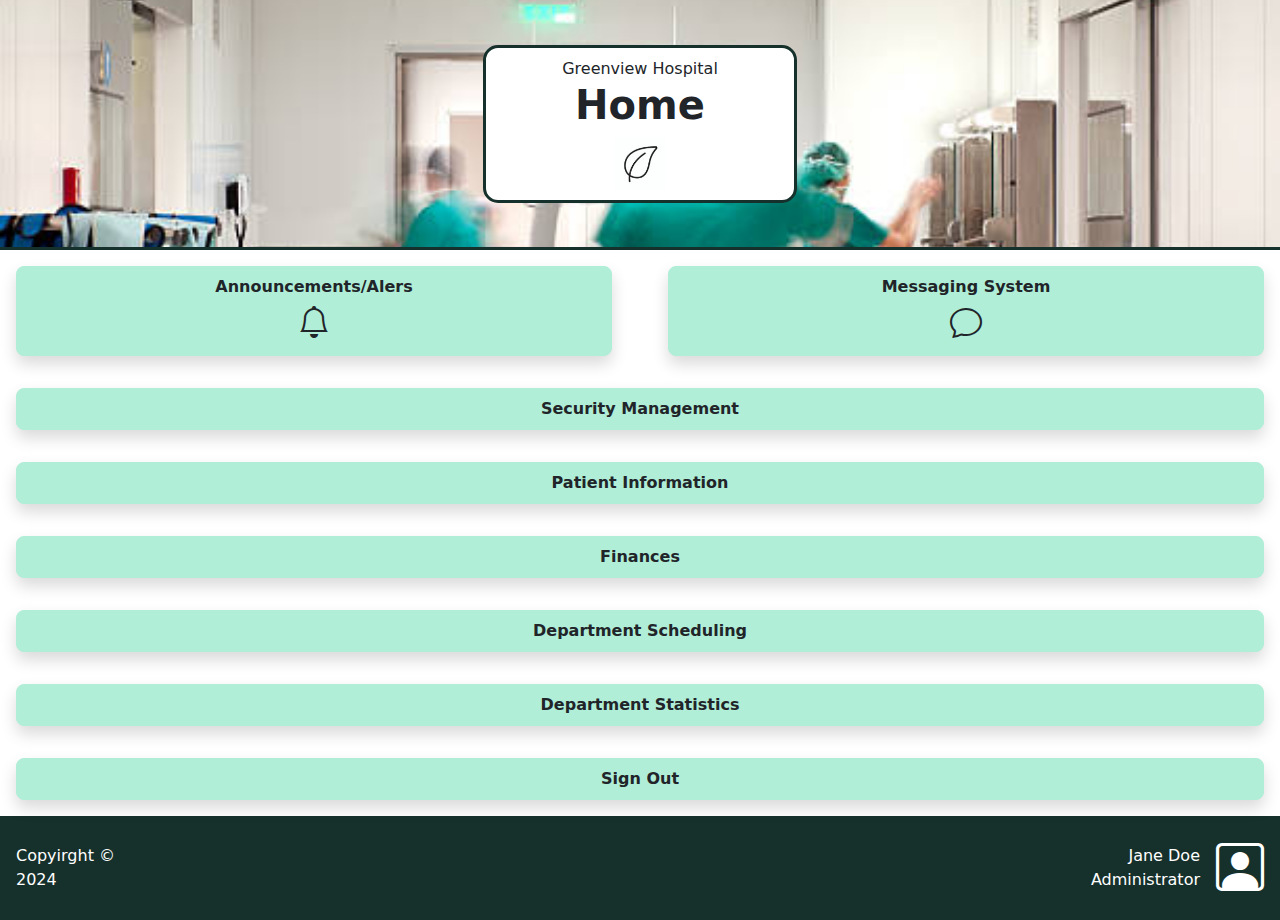
<file: index.html>
<!doctype html>
<html lang="en">
<head>
    <meta charset="utf-8">
    <meta name="viewport" content="width=device-width, initial-scale=1">
    <title>Greenview Hospital</title>

    <!-- Bootstrap CSS Link -->
    <link href="https://cdn.jsdelivr.net/npm/bootstrap@5.3.3/dist/css/bootstrap.min.css" rel="stylesheet" integrity="sha384-QWTKZyjpPEjISv5WaRU9OFeRpok6YctnYmDr5pNlyT2bRjXh0JMhjY6hW+ALEwIH" crossorigin="anonymous">

    <!-- Bootstrap Icons -->
    <link rel="stylesheet" href="https://cdn.jsdelivr.net/npm/bootstrap-icons@1.11.3/font/bootstrap-icons.min.css">

    <!-- Custom CSS -->
    <link rel="stylesheet" href="css/main.css">
</head>
<body>
    <header>
        <div class="banner">
            <div class="headerbox">
                <p>Greenview Hospital</p>
                <h1 class="fw-bold">Home</h1>
                <img src="images/istockphoto-1253761926-612x612.jpg" alt="leaf" width="50px" height="auto">
            </div>
        </div>
    </header>

    <main>
        <div class="homebuttons">
            <div class="">
                <div class="row">
                  <div class="bttn col">
                    <a class="btn btn-primary p-2 m-3 rounded-3 shadow fw-semibold" href="#"> 
                        <p>Announcements/Alers</p> <i class="bi bi-bell"></i>
                    </a>
                  </div>
                  <div class="bttn col" >
                    <a class="btn btn-primary p-2 m-3 rounded-3 shadow fw-semibold" href="#">
                        <p>Messaging System</p> <i class="bi bi-chat"></i>
                    </a>
                  </div>
                </div>
            </div>
            <a class="btn btn-primary p-2 m-3 rounded-3 shadow fw-semibold" href="#"> Security Management </a>
            <a class="btn btn-primary p-2 m-3 rounded-3 shadow fw-semibold" href="#"> Patient Information </a>
            <a class="btn btn-primary p-2 m-3 rounded-3 shadow fw-semibold" href="finances-page.html"> Finances </a>
            <a class="btn btn-primary p-2 m-3 rounded-3 shadow fw-semibold" href="scheduling-page.html"> Department Scheduling </a>
            <a class="btn btn-primary p-2 m-3 rounded-3 shadow fw-semibold" href="#"> Department Statistics </a>
            <a class="btn btn-primary p-2 m-3 rounded-3 shadow fw-semibold" href="#"> Sign Out </a>
        </div>
    </main>

    <footer>
        <p>Copyirght &copy; 2024</p>       
        <div class="profile"> 
            <div>
                <p>Jane Doe</p>
                <p>Administrator</p>
            </div>
            <i class="bi bi-person-square"></i>
        </div>
    </footer>

    <!-- Bootstrap Java -->
    <script src="https://cdn.jsdelivr.net/npm/bootstrap@5.3.3/dist/js/bootstrap.bundle.min.js" integrity="sha384-YvpcrYf0tY3lHB60NNkmXc5s9fDVZLESaAA55NDzOxhy9GkcIdslK1eN7N6jIeHz" crossorigin="anonymous"></script>
</body>
</html>
</file>
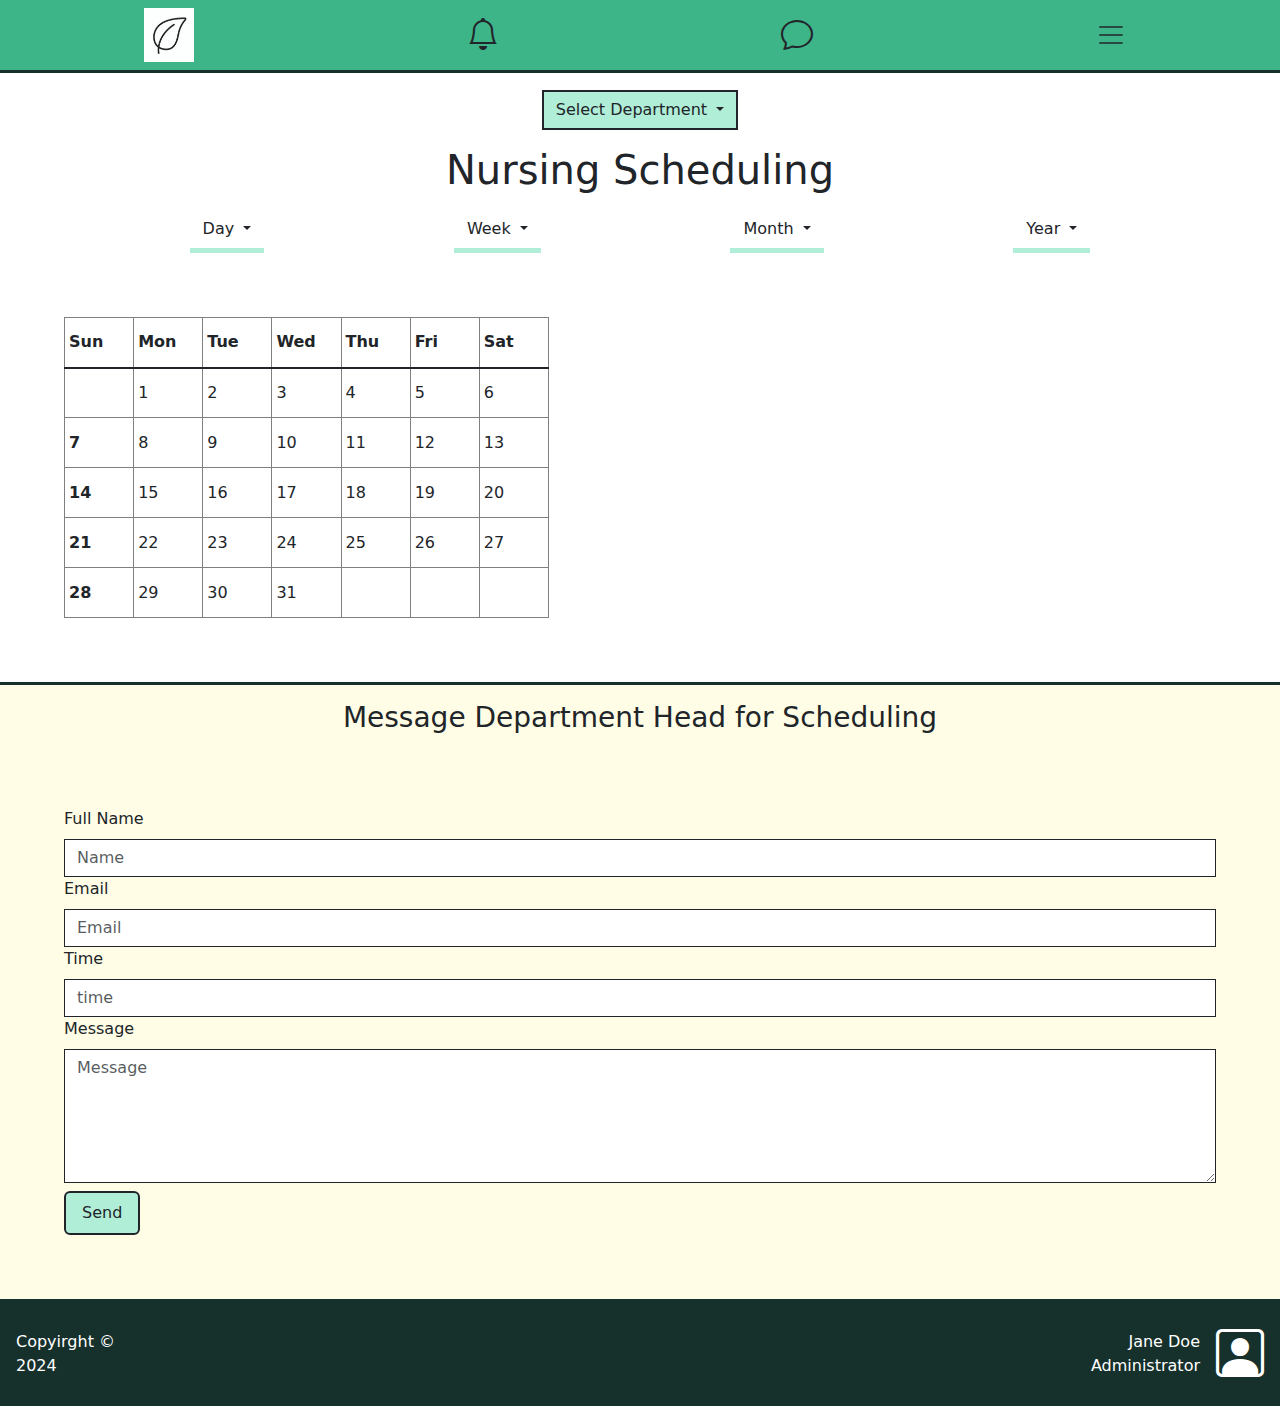
<file: scheduling-page.html>
<!doctype html>
<html lang="en">
<head>
    <meta charset="utf-8">
    <meta name="viewport" content="width=device-width, initial-scale=1">
    <title>Greenview Hospital</title>

    <!-- Bootstrap CSS Link -->
    <link href="https://cdn.jsdelivr.net/npm/bootstrap@5.3.3/dist/css/bootstrap.min.css" rel="stylesheet" integrity="sha384-QWTKZyjpPEjISv5WaRU9OFeRpok6YctnYmDr5pNlyT2bRjXh0JMhjY6hW+ALEwIH" crossorigin="anonymous">

    <!-- Bootstrap Icons -->
    <link rel="stylesheet" href="https://cdn.jsdelivr.net/npm/bootstrap-icons@1.11.3/font/bootstrap-icons.min.css">

    <!-- Custom CSS -->
    <link rel="stylesheet" href="css/main.css">
</head>
<body>
    <header>
        <nav class="navbar bg-body-tertiary fixed-top">
            <div class="container-fluid">
                    <a class="nav-link active col-3" aria-current="page" href="index.html"><img src="images/istockphoto-1253761926-612x612.jpg" alt="leaf" width="50px" height="auto"></a>
                    <a class="nav-link col-3" href="#"> <i class="bi bi-bell"></i></a>                            
                    <a class="nav-link col-3" href="#"><i class="bi bi-chat"></i></a>         

            <!-- Burger -->
              <button class="navbar-toggler col-3" type="button" data-bs-toggle="offcanvas" data-bs-target="#offcanvasNavbar" aria-controls="offcanvasNavbar" aria-label="Toggle navigation">
                <span class="navbar-toggler-icon"></span>
              </button>

              <div class="offcanvas offcanvas-end" tabindex="-1" id="offcanvasNavbar" aria-labelledby="offcanvasNavbarLabel">
                <div class="offcanvas-header">
                  <button type="button" class="btn-close" data-bs-dismiss="offcanvas" aria-label="Close"></button>
                </div>
                <div class="offcanvas-body">
                  <ul class="navbar-nav justify-content-end flex-grow-1 pe-3">
                    <li class="nav-item">
                      <a class="nav-link active" aria-current="page" href="index.html">Home</a>
                    </li>
                    <li class="nav-item">
                        <a class="nav-link" href="index.html">Security Management</a>
                    </li>
                    <li class="nav-item">
                        <a class="nav-link" href="index.html">Patient Information</a>
                    </li>
                    <li class="nav-item">
                          <a class="nav-link" href="finances-page.html">Finances</a>
                    </li>
                    <li class="nav-item">
                          <a class="nav-link" href="scheduling-page.html">Department Scheduling</a>
                    </li>
                    <li class="nav-item">
                          <a class="nav-link" href="stats-page.html">Department Statistics</a>
                    </li>
                    <li class="nav-item">
                          <a class="nav-link" href="index.html">Sign Out</a>
                    </li>
                  </ul>
                </div>
              </div>
            <!-- Burger -->
            </div>
          </nav>
    </header>

    <main>
        <div class="dropdown deptselect">
            <button class="btn btn-primary dropdown-toggle rounded-0 border-2 border-dark" type="button" data-bs-toggle="dropdown" aria-expanded="false">
              Select Department
            </button>
            <ul class="dropdown-menu">
              <li><a class="dropdown-item" href="#">Surgery</a></li>
              <li><a class="dropdown-item" href="#">Clinic</a></li>
              <li><a class="dropdown-item" href="#">Pharmacy</a></li>
              <li><a class="dropdown-item" href="#">Facilites</a></li>
              <li><a class="dropdown-item" href="#">Management</a></li>
              <li><a class="dropdown-item" href="#">Nursing</a></li>
            </ul>
        </div>

        <h1 class="pageheading m-3">Nursing Scheduling</h1>

        <section class="sect1">

          <div class="dates">
            <div>
              <div class="dropdown border-bottom border-5 border-primary">
                <button class="btn dropdown-toggle" type="button" data-bs-toggle="dropdown" aria-expanded="false">
                  Day
                </button>
                <ul class="dropdown-menu">
                  <li><a class="dropdown-item" href="#">Monday</a></li>
                  <li><a class="dropdown-item" href="#">Tuesday</a></li>
                  <li><a class="dropdown-item" href="#">Wednesday</a></li>
                  <li><a class="dropdown-item" href="#">Thursday</a></li>
                  <li><a class="dropdown-item" href="#">Friday</a></li>
                  <li><a class="dropdown-item" href="#">Saturday</a></li>
                  <li><a class="dropdown-item" href="#">Sunday</a></li>
                </ul>
              </div>
            </div>
            <div>
              <div class="dropdown border-bottom border-5 border-primary">
                <button class="btn dropdown-toggle" type="button" data-bs-toggle="dropdown" aria-expanded="false">
                  Week
                </button>
                <ul class="dropdown-menu">
                  <li><a class="dropdown-item" href="#">Week 1</a></li>
                  <li><a class="dropdown-item" href="#">Week 2</a></li>
                  <li><a class="dropdown-item" href="#">Week 3</a></li>
                  <li><a class="dropdown-item" href="#">Week 4</a></li>
                </ul>
              </div>
            </div>
            <div>
              <div class="dropdown border-bottom border-5 border-primary">
                <button class="btn dropdown-toggle" type="button" data-bs-toggle="dropdown" aria-expanded="false">
                  Month
                </button>
                <ul class="dropdown-menu">
                  <li><a class="dropdown-item" href="#">January</a></li>
                  <li><a class="dropdown-item" href="#">February</a></li>
                  <li><a class="dropdown-item" href="#">March</a></li>
                  <li><a class="dropdown-item" href="#">April</a></li>
                  <li><a class="dropdown-item" href="#">May</a></li>
                  <li><a class="dropdown-item" href="#">June</a></li>
                  <li><a class="dropdown-item" href="#">July</a></li>
                  <li><a class="dropdown-item" href="#">August</a></li>
                  <li><a class="dropdown-item" href="#">September</a></li>
                  <li><a class="dropdown-item" href="#">October</a></li>
                  <li><a class="dropdown-item" href="#">November</a></li>
                  <li><a class="dropdown-item" href="#">December</a></li>
                </ul>
              </div>
            </div>
            <div>
              <div class="dropdown border-bottom border-5 border-primary">
                <button class="btn dropdown-toggle" type="button" data-bs-toggle="dropdown" aria-expanded="false">
                  Year
                </button>
                <ul class="dropdown-menu">
                  <li><a class="dropdown-item" href="#">2019</a></li>
                  <li><a class="dropdown-item" href="#">2020</a></li>
                  <li><a class="dropdown-item" href="#">2021</a></li>
                  <li><a class="dropdown-item" href="#">2022</a></li>
                  <li><a class="dropdown-item" href="#">2023</a></li>
                  <li><a class="dropdown-item" href="#">2024</a></li>
                  <li><a class="dropdown-item" href="#">2025</a></li>
                </ul>
              </div>
            </div>
          </div>

          <div class="calendar">
            <table class="table-sm table-bordered">
              <thead>
                <tr>
                  <th scope="col">Sun</th>
                  <th scope="col">Mon</th>
                  <th scope="col">Tue</th>
                  <th scope="col">Wed</th>
                  <th scope="col">Thu</th>
                  <th scope="col">Fri</th>
                  <th scope="col">Sat</th>
                </tr>
              </thead>
              <tbody class="table-group-divider">
                <tr>
                  <th scope="row"></th>
                  <td>1</td>
                  <td>2</td>
                  <td>3</td>
                  <td>4</td>
                  <td>5</td>
                  <td>6</td>
                </tr>
                <tr>
                  <th scope="row">7</th>
                  <td>8</td>
                  <td>9</td>
                  <td>10</td>
                  <td>11</td>
                  <td>12</td>
                  <td>13</td>
                </tr>
                <tr>
                  <th scope="row">14</th>
                  <td>15</td>
                  <td>16</td>
                  <td>17</td>
                  <td>18</td>
                  <td>19</td>
                  <td>20</td>
                </tr>
                <tr>
                  <th scope="row">21</th>
                  <td>22</td>
                  <td>23</td>
                  <td>24</td>
                  <td>25</td>
                  <td>26</td>
                  <td>27</td>
                </tr>
                <tr>
                  <th scope="row">28</th>
                  <td>29</td>
                  <td>30</td>
                  <td>31</td>
                  <td></td>
                  <td></td>
                  <td></td>
                </tr>
              </tbody>
            </table>
          </div>
            

        </section> 

        <section class="sect2">
            <h3 class="pageheading mt-3">Message Department Head for Scheduling</h3>
            <div class="contact">
                <form action="#">
                 <label for="fullname" class="form-label">Full Name</label>
                 <input type="text" class="form-control rounded-0 border-dark" name="fullname" id="fullname" placeholder="Name">
   
                 <label for="email" class="form-label">Email</label>
                 <input type="email" class="form-control rounded-0 border-dark" name="email" id="email" placeholder="Email">

                 <label for="time" class="form-label">Time</label>
                 <input type="text" class="form-control rounded-0 border-dark" name="fullname" id="time" placeholder="time">
   
                 <label for="message" class="form-label">Message</label>
                 <textarea class="form-control rounded-0 border-dark" name="message" id="message" cols="20" rows="5" placeholder="Message"></textarea>
   
                 <button class="btn btn-primary text-dark border-2 border-dark px-3 py-2 mt-2">Send</button>
                </form>
            </div>
        </section>

    </main>

    <footer>
        <p>Copyirght &copy; 2024</p>       
        <div class="profile"> 
            <div>
                <p>Jane Doe</p>
                <p>Administrator</p>
            </div>
            <i class="bi bi-person-square"></i>
        </div>
    </footer>
        <!-- Bootstrap Java -->
        <script src="https://cdn.jsdelivr.net/npm/bootstrap@5.3.3/dist/js/bootstrap.bundle.min.js" integrity="sha384-YvpcrYf0tY3lHB60NNkmXc5s9fDVZLESaAA55NDzOxhy9GkcIdslK1eN7N6jIeHz" crossorigin="anonymous"></script>
</body>
</html>
</file>
<file: css/main.css>
/* Colors */
/*
color: #16302B; - dark green
color: #B0EED8; - light green
color: #FFFDE6; - yellow
color: #3EB489; - green 
*/

/* Bootstrap Css */
:root, 
[data-bs-theme=dark], 
[data-bs-theme=light] { 
    --bs-primary: #B0EED8;
    --bs-primary-rgb: 177, 238, 216;
    --bs-secondary: #3eb489;
    --bs-secondary-rgb: 62, 180, 137;
    --cs-primary-dark: #3EB489;
    --cs-primary-dark-rgb: 62, 180, 137;

}

.btn-outline-primary {
    --bs-btn-color: var(--bs-primary);
    --bs-btn-border-color: var(--bs-primary);
    --bs-btn-hover-bg: var(--bs-secondary);
    --bs-btn-hover-border-color: var(--bs-secondary);
    --bs-btn-active-bg: var(--bs-primary);
    --bs-btn-active-border-color: var(--bs-primary);
    --bs-btn-disabled-color: var(--bs-primary);
    --bs-btn-disabled-border-color: var(--bs-primary);
}

.btn-primary {
    --bs-btn-color: var(--bs-dark);
    --bs-btn-bg: var(--bs-primary);
    --bs-btn-border-color: var(--bs-primary);

    --bs-btn-hover-color: var(--bs-dark);
    --bs-btn-hover-bg: var(--cs-primary-dark);
    --bs-btn-hover-border-color: var(--cs-primary-dark);

    --bs-btn-active-bg: var(--bs-primary);
    --bs-btn-active-border-color: var(--bs-primary);
}

.navbar {
    --bs-navbar-toggler-border-color: none;
}

/* End of Bootstrap Css */

/* Custom Css */
p {
    margin: 0px;
}

.test  {
    height: 300px;
}


/* Home Page Main Contend */
.banner {
    background: url(../images/bg-photo-1.jpg) no-repeat center center;
    background-size: cover;
    height: 250px;
    display: flex;
    justify-content: center;
    align-items: center;
    border-bottom: solid 3px #16302B;
}

.headerbox {
    display: flex;
    justify-content: center;
    align-items: center;
    flex-direction: column;

    width: 314px;
    height: 158px;
    margin: 5%;

    background-color: white;
    border-radius: 15px;
    border: solid #16302B 3px;
}

.homebuttons {
    display: flex;
    flex-direction: column;
}

.bttn {
    display: flex;
    flex-direction: row;
    justify-content: center;
    align-items: center;
}

.bttn a {
    width: 100%;
}

/* BS Icon */
.bi-chat, .bi-bell {
    font-size: 2rem;
}



/* Navbars */
.navbar {
    border-bottom: solid 3px #16302B;
}
.nav-link {
    display: flex;
    justify-content: center;
}

.bg-body-tertiary {
    background-color: #3EB489 !important;
}

.offcanvas {
    background-color: #3EB489;
}

.offcanvas a, .navbar-nav .nav-link.active, .offcanvas-header {
    color: white;
}


/* Drop down Dept selector */
.deptselect {
    margin-top: 90px;
    width: 100%;
    display: flex;
    justify-content: center;
}

.pageheading {
    text-align: center;
}

.scet1 {
    display: flex;
    flex-direction: column;
    justify-content: center;
    align-items: center;
    width: 100%;
}

.sect2 {
    background-color: #FFFDE6;
    display: flex;
    justify-content: center;
    flex-direction: column;
    border-top: solid 3px #16302B;
    border-bottom: solid 3px #16302B;
}

/* Main content of Fiances page */
.dates {
    display: flex;
    flex-direction: row;
    justify-content: space-evenly;
    align-items: center;
    margin-bottom: 1rem;
}

/* CALENDAR */
.calendar {
    margin: 5%;
}

td, th {
    width: 10%;
    height: 50px;
}
/* END OF CALENDAR */

.contact {
    margin: 5%;
}

.graphy {
    display: flex;
    flex-direction: row;
    justify-content: space-around;
    align-items: center;
    margin: 1rem;
}

.piechart {
	width: 200px;
	height: 200px;
	border-radius: 50%;
	background-image: conic-gradient(
		#16302B 70deg,
		#3EB489 0 235deg,
		#B0EED8 0
	);
}

.colorblock1 {
    background-color: #16302B;
    width: 25px;
    height: 25px;
    border: solid 3px #16302B;
}

.colorblock2 {
    background-color: #3EB489;
    width: 25px;
    height: 25px;
    border: solid 3px #16302B;
}

.colorblock3 {
    background-color: #B0EED8;
    width: 25px;
    height: 25px;
    border: solid 3px #16302B;
}



/* CSS Charts bar graphs */
.charts-css {
    --color-1: #3EB489;
}

.my-chart {
    width: 90%;
    /* max-width: 300px; */
    margin: 5% auto;
}

.my-chart .column {
    color: #3EB489;
}

.my-chart .legend {
    color: black;
}




/* All page footers */
footer {
    background-color: #16302B;
    color: white;

    display: flex;
    flex-direction: row;
    justify-content: space-between;
    align-items: center;
    width: auto;
    padding: 1rem;
}

.profile {
    display: flex;
    flex-direction: row;
    justify-content: end;
    align-items: center;
    width: 100%;
    text-align: end;
}

/* BS icon */
.bi-person-square {
    font-size: 3rem;
    margin-left: 1rem;
}


/* End of Custom Css */
</file>
